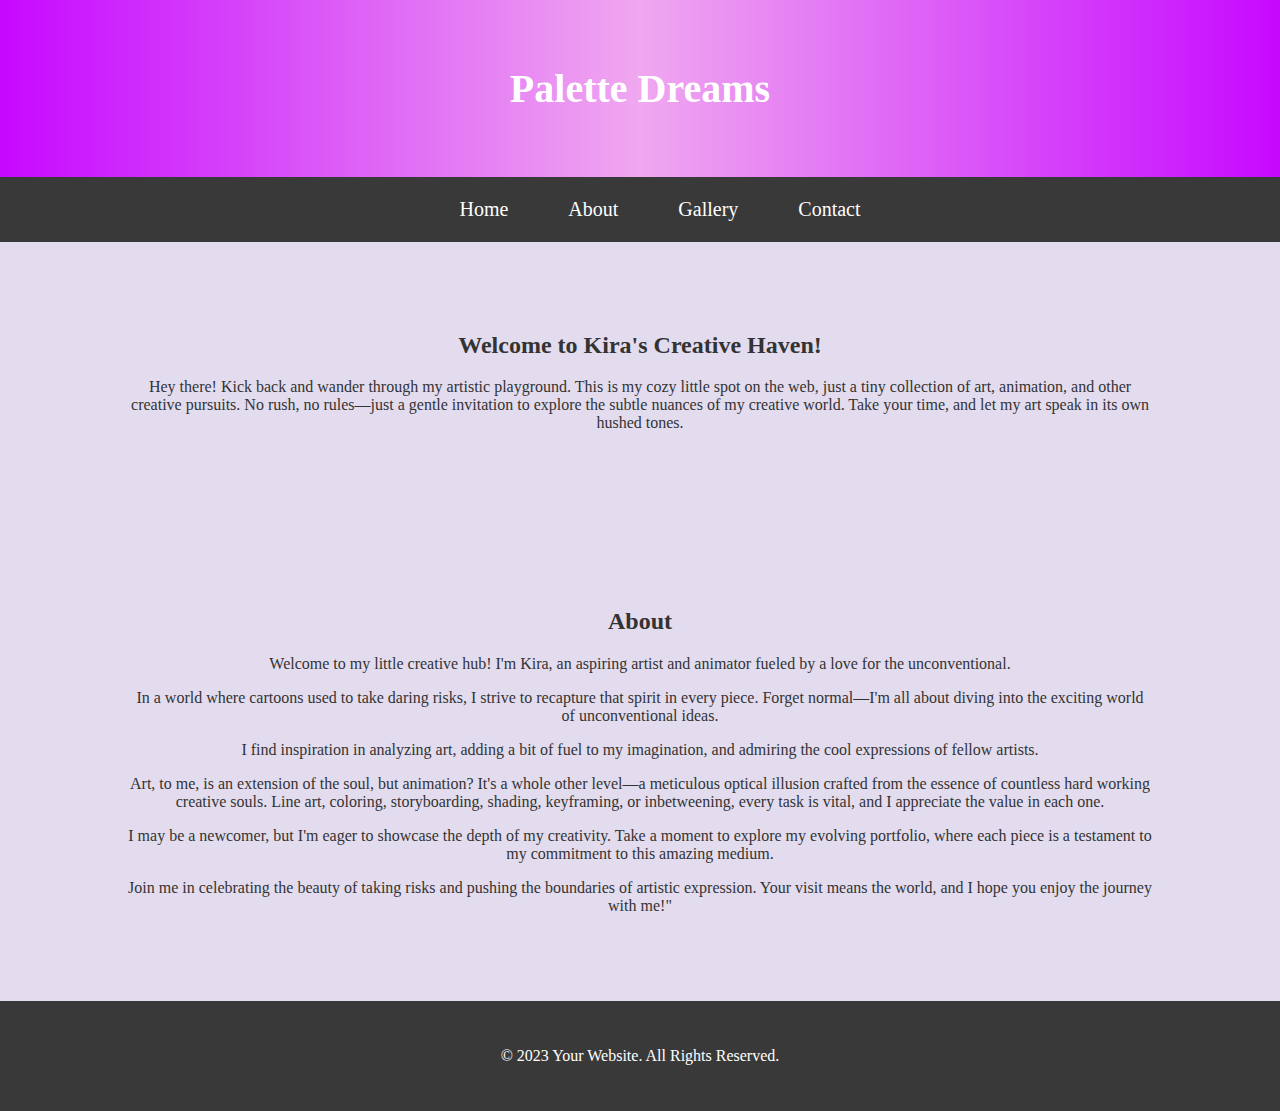
<file: index.html>
<!DOCTYPE html>
<html lang="en">

<head>
    <meta charset="UTF-8">
    <meta name="viewport" content="width=device-width, initial-scale=1.0">
    <title>Pallette Dreams Homepage</title>
    <link rel="stylesheet" href="styles.css">
</head>

<body>
    <header>
        <div class="container">
            <h1>Palette Dreams</h1>
			</div>
        
    </header>
	
	        <nav>
                <ul>
                    <li><a href="port1.html">Home</a></li>
                    <li><a href="port2.html">About</a></li>
                    <li><a href="port3.html">Gallery</a></li>
                    <li><a href="port4.html">Contact</a></li>
                </ul>
            </nav>

    <section id="home" class="section">
        <div class="container">
            <h2>Welcome to Kira's Creative Haven!</h2>
            <p>Hey there! Kick back and wander through my artistic playground. This is my cozy little spot on the web,
			just a tiny collection of art, animation, and other creative pursuits.
			No rush, no rules—just a gentle invitation to explore the subtle nuances of my creative world.
			Take your time, and let my art speak in its own hushed tones.</p>
        </div>
    </section>

    <section id="about" class="section">
        <div class="container">
            <h2>About</h2>
            <p>Welcome to my little creative hub! I'm Kira, an aspiring artist and animator fueled by a love for the unconventional.</p>

<p>In a world where cartoons used to take daring risks, I strive to recapture that spirit in every piece. Forget normal—I'm all about diving into the exciting world of unconventional ideas.</p>

<p>I find inspiration in analyzing art, adding a bit of fuel to my imagination, and admiring the cool expressions of fellow artists.</p>

<p>Art, to me, is an extension of the soul, but animation? It's a whole other level—a meticulous optical illusion crafted from the 
essence of countless hard working creative souls. Line art, coloring, storyboarding, shading, keyframing, or inbetweening, every task is vital,
 and I appreciate the value in each one.</p>

<p>I may be a newcomer, but I'm eager to showcase the depth of my creativity. Take a moment to explore my evolving portfolio,
 where each piece is a testament to my commitment to this amazing medium.</p>

<p>Join me in celebrating the beauty of taking risks and pushing the boundaries of artistic expression.
 Your visit means the world, and I hope you enjoy the journey with me!"</p>


        </div>
    </section>


    <footer>
        <div class="container">
            <p>&copy; 2023 Your Website. All Rights Reserved.</p>
        </div>
    </footer>
</body>

</html>
</file>
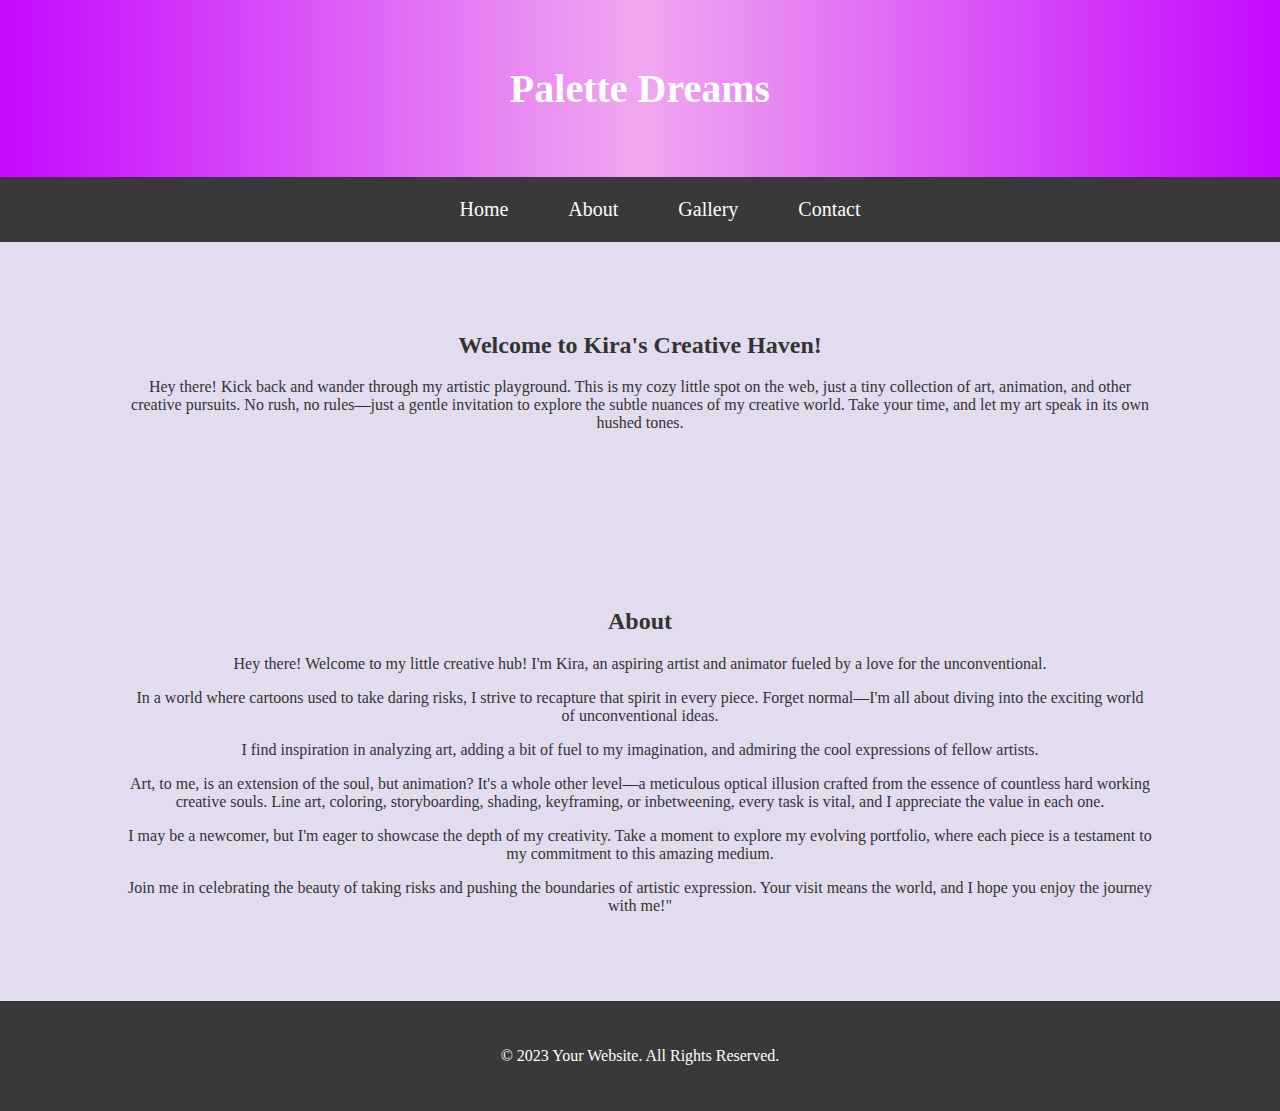
<file: port1.html>
<!DOCTYPE html>
<html lang="en">

<head>
    <meta charset="UTF-8">
    <meta name="viewport" content="width=device-width, initial-scale=1.0">
    <title>Pallette Dreams Homepage</title>
    <link rel="stylesheet" href="styles.css">
</head>

<body>
    <header>
        <div class="container">
            <h1>Palette Dreams</h1>
			</div>
        
    </header>
	
	        <nav>
                <ul>
                    <li><a href="port1.html">Home</a></li>
                    <li><a href="port2.html">About</a></li>
                    <li><a href="port3.html">Gallery</a></li>
                    <li><a href="port4.html">Contact</a></li>
                </ul>
            </nav>

    <section id="home" class="section">
        <div class="container">
            <h2>Welcome to Kira's Creative Haven!</h2>
            <p>Hey there! Kick back and wander through my artistic playground. This is my cozy little spot on the web,
			just a tiny collection of art, animation, and other creative pursuits.
			No rush, no rules—just a gentle invitation to explore the subtle nuances of my creative world.
			Take your time, and let my art speak in its own hushed tones.</p>
        </div>
    </section>

    <section id="about" class="section">
        <div class="container">
            <h2>About</h2>
            <p>Hey there! Welcome to my little creative hub! I'm Kira, an aspiring artist and animator fueled by a love for the unconventional.</p>

<p>In a world where cartoons used to take daring risks, I strive to recapture that spirit in every piece. Forget normal—I'm all about diving into the exciting world of unconventional ideas.</p>

<p>I find inspiration in analyzing art, adding a bit of fuel to my imagination, and admiring the cool expressions of fellow artists.</p>

<p>Art, to me, is an extension of the soul, but animation? It's a whole other level—a meticulous optical illusion crafted from the 
essence of countless hard working creative souls. Line art, coloring, storyboarding, shading, keyframing, or inbetweening, every task is vital,
 and I appreciate the value in each one.</p>

<p>I may be a newcomer, but I'm eager to showcase the depth of my creativity. Take a moment to explore my evolving portfolio,
 where each piece is a testament to my commitment to this amazing medium.</p>

<p>Join me in celebrating the beauty of taking risks and pushing the boundaries of artistic expression.
 Your visit means the world, and I hope you enjoy the journey with me!"</p>


        </div>
    </section>


    <footer>
        <div class="container">
            <p>&copy; 2023 Your Website. All Rights Reserved.</p>
        </div>
    </footer>
</body>

</html>
</file>
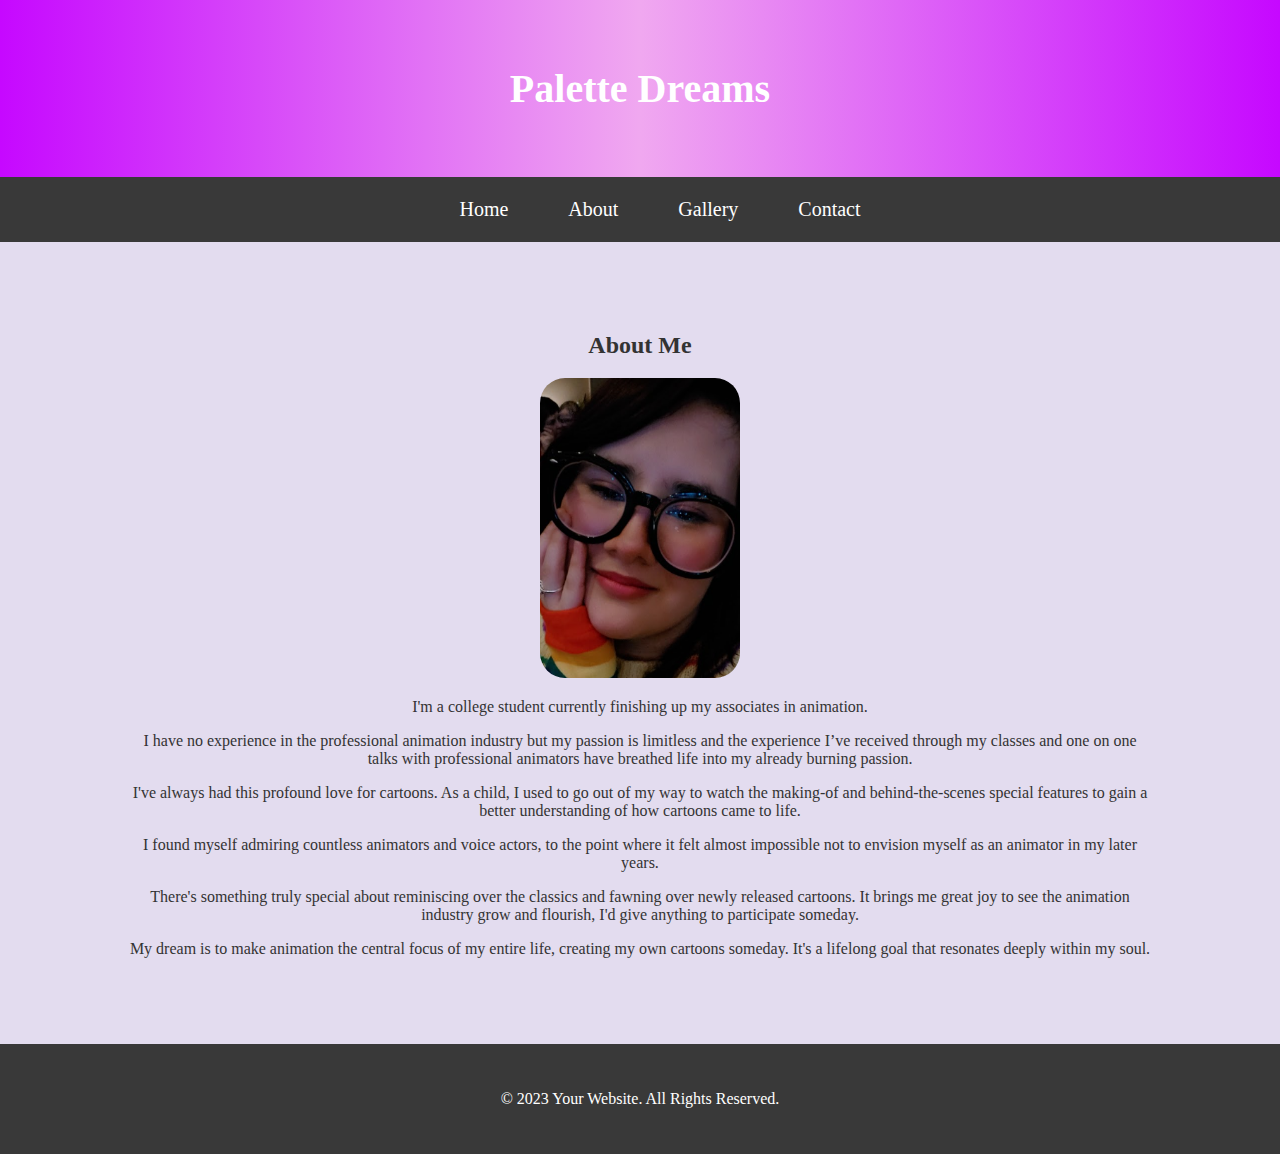
<file: port2.html>
<!DOCTYPE html>
<html lang="en">

<head>
    <meta charset="UTF-8">
    <meta name="viewport" content="width=device-width, initial-scale=1.0">
    <title>Pallette Dreams About Me</title>
    <link rel="stylesheet" href="styles2.css">
</head>

<body>
    <header>
        <div class="container">
            <h1>Palette Dreams</h1>
        </div>
		</header>
		
	        <nav>
                <ul>
                    <li><a href="index.html">Home</a></li>
                    <li><a href="port2.html">About</a></li>
                    <li><a href="port3.html">Gallery</a></li>
                    <li><a href="port4.html">Contact</a></li>
                </ul>
            </nav>

    <section id="about" class="section">
        <div class="container">
            <h2>About Me</h2>
				<div class="image">
				<img src="image/contactpage/Pfp.PNG" alt="Image 1">
				</div>
				
			<p>I'm a college student currently finishing up my associates in animation.</p>
			<p>
			I have no experience in the professional animation industry but my passion 
			is limitless and the experience I’ve received through my classes and one on 
			one talks with professional animators have breathed life into my already burning passion. </p>	
			
            <p>I've always had this profound love for cartoons. As a child, I used to go out of my way to watch the making-of 
and behind-the-scenes special features to gain a better understanding
 of how cartoons came to life.</p>

<p> I found myself admiring countless animators 
and voice actors, to the point where it felt almost 
impossible not to envision myself as an animator in my later years.</p>

<p>There's something truly special about reminiscing over the classics
and fawning over newly released cartoons. It brings me great joy to 
see the animation industry grow and flourish, I'd give anything to participate someday.</p>

<p>My dream is to make animation the central focus of 
my entire life, creating my own cartoons someday. It's a lifelong goal that
resonates deeply within my soul.</p>
        </div>
    </section>
	
    <footer>
        <div class="container">
            <p>&copy; 2023 Your Website. All Rights Reserved.</p>
        </div>
    </footer>
</body>

</html>
</file>
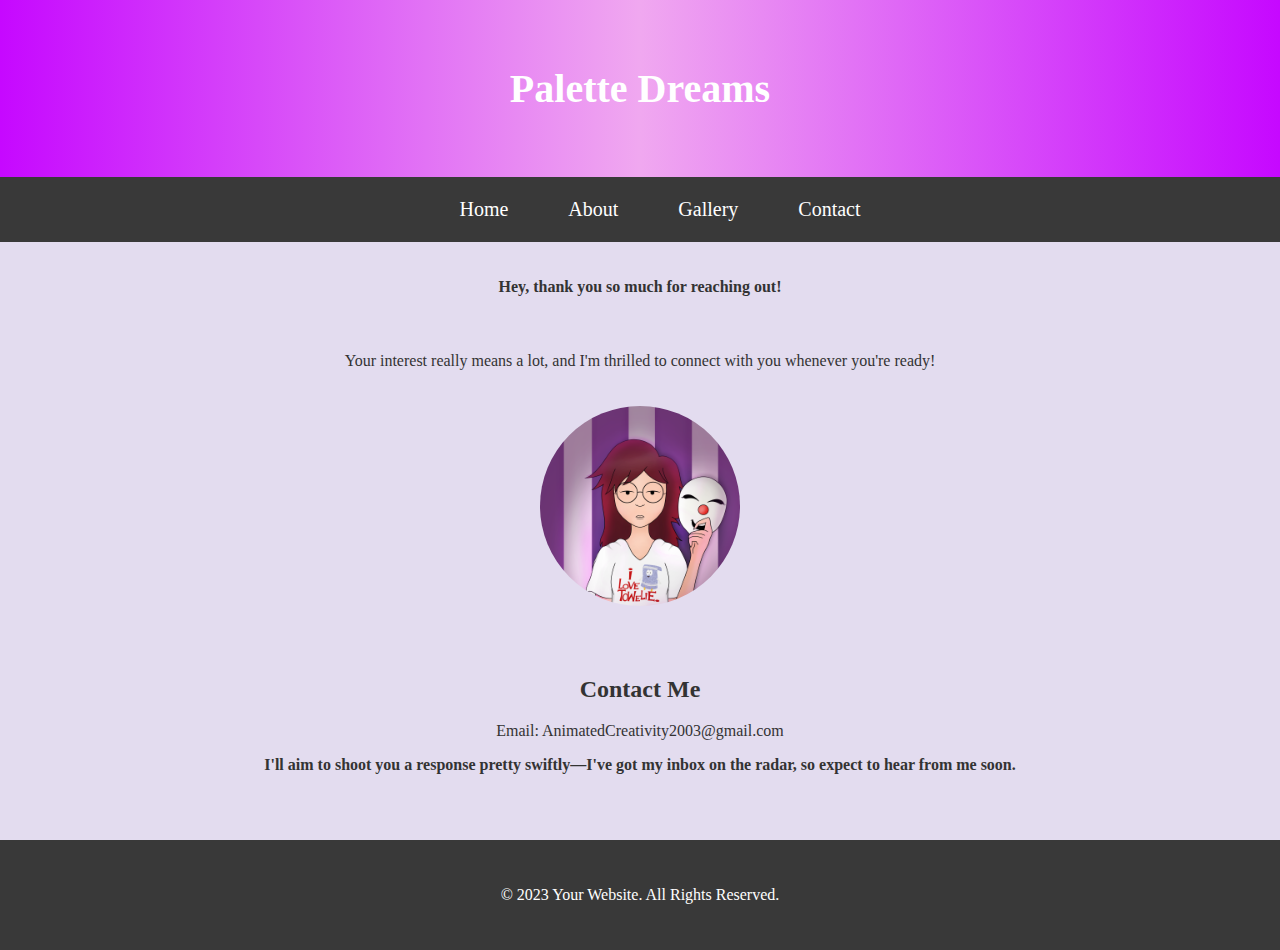
<file: port4.html>
<!DOCTYPE html>
<html lang="en">

<head>
    <meta charset="UTF-8">
    <meta name="viewport" content="width=device-width, initial-scale=1.0">
    <title>Pallette Dreams Contact Page</title>
    <link rel="stylesheet" href="styles4.css">
</head>

<body>
    <header>
        <div class="container">
            <h1>Palette Dreams</h1>
        </div>
    </header>
	
	        <nav>
                <ul>
                    <li><a href="index.html">Home</a></li>
                    <li><a href="port2.html">About</a></li>
                    <li><a href="port3.html">Gallery</a></li>
                    <li><a href="port4.html">Contact</a></li>
                </ul>
            </nav>
	
	<div class="caption">
	<strong><p>Hey, thank you so much for reaching out! </p></strong>
	<p>Your interest really means a lot, and I'm thrilled to connect with you whenever you're ready!</p>
	</div>
	
	<div class="image">
	
	<img src="image/aboutme/PfP2.png" alt="Image 1">
	
	</div>
	
 	
	
    <section id="contact" class="section">
        <div class="contact">
            <h2>Contact Me</h2>
            <p>Email: AnimatedCreativity2003@gmail.com</p>
            <strong><p>I'll aim to shoot you a response pretty swiftly—I've got my inbox on the radar, so expect to hear from me soon.</p></strong>
        </div>
    </section>
	
    <footer>
        <div class="container">
            <p>&copy; 2023 Your Website. All Rights Reserved.</p>
        </div>
    </footer>
</body>

</html>
</file>
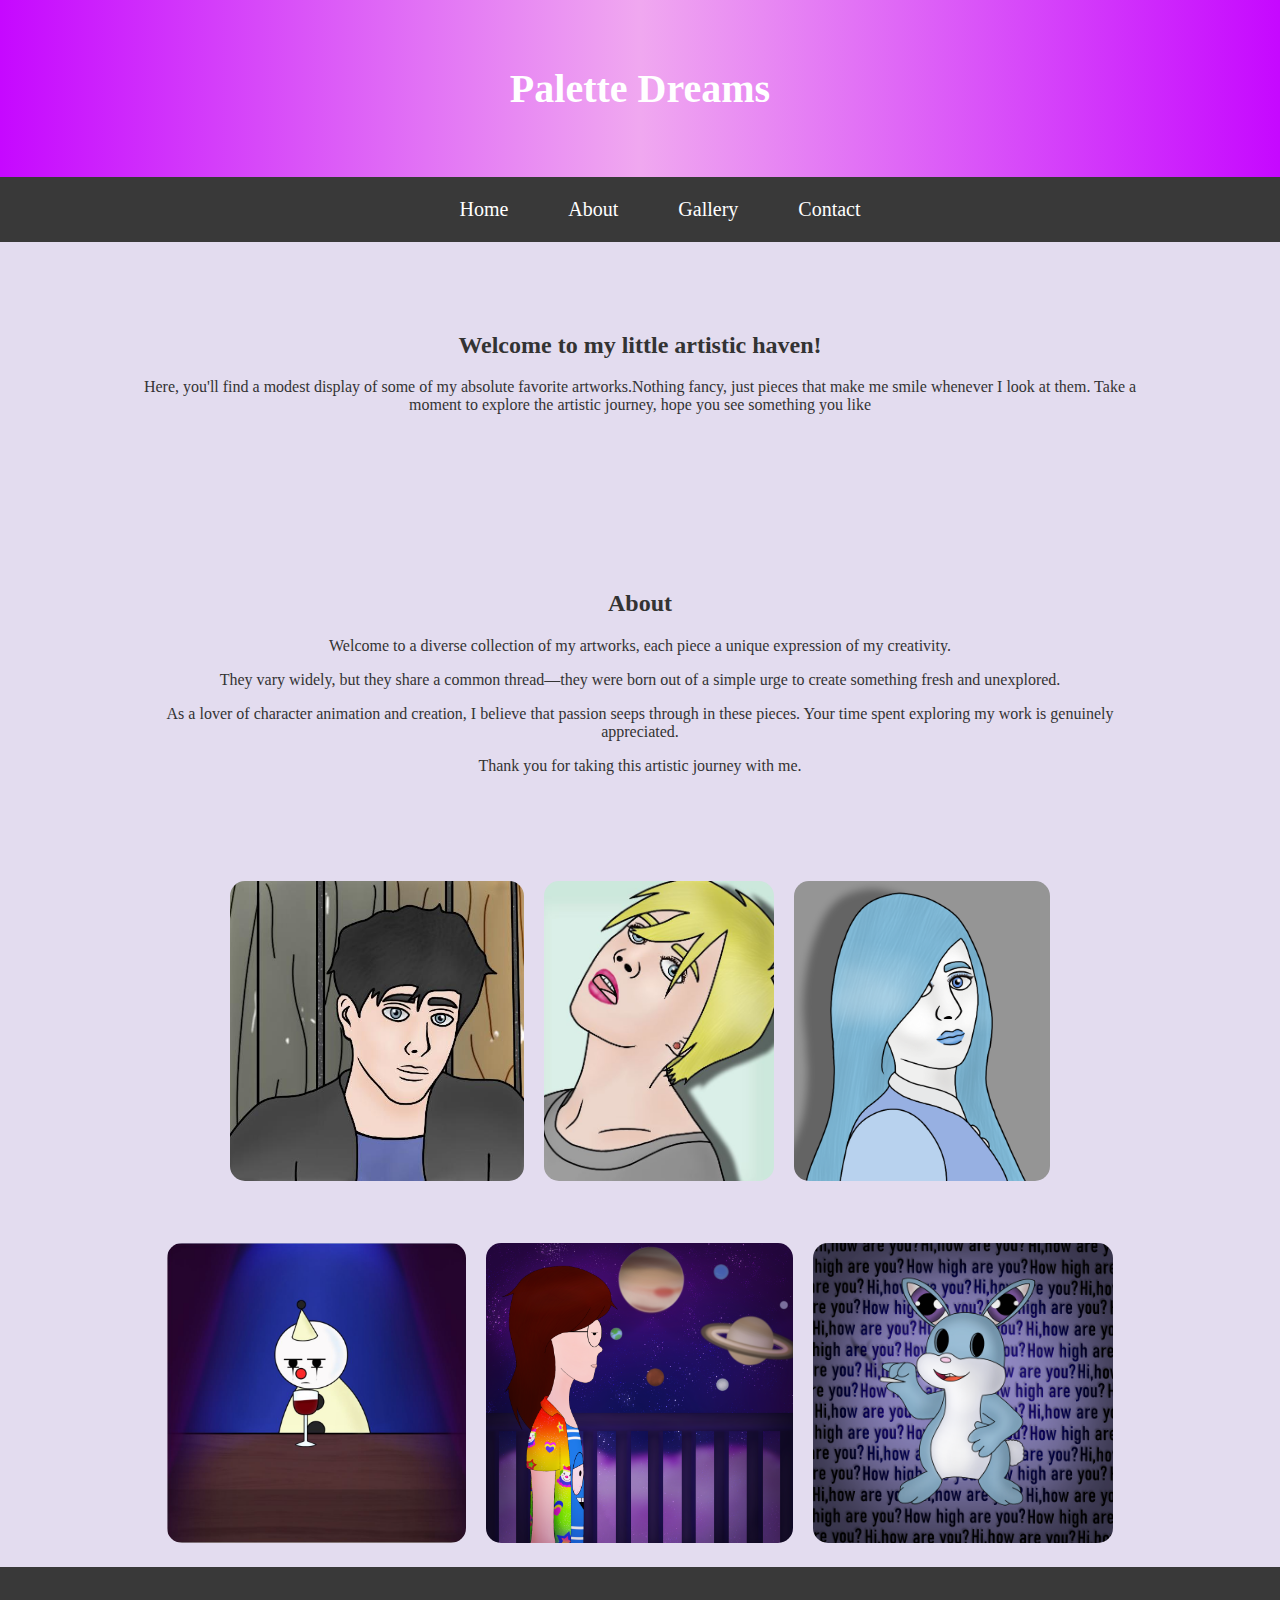
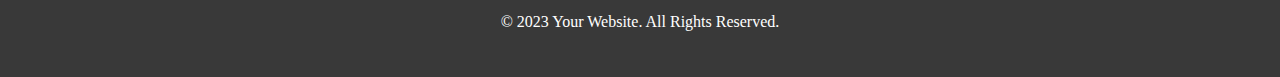
<file: port_1.html>
<!DOCTYPE html>
<html lang="en">

<head>
    <meta charset="UTF-8">
    <meta name="viewport" content="width=device-width, initial-scale=1.0">
    <title>Pallette Dreams Gallery</title>
    <link rel="stylesheet" href="styles3.css">
</head>

<body>
    <header>
        <div class="container">
            <h1>Palette Dreams</h1>
        </div>
    </header>
	
	        <nav>
                <ul>
                    <li><a href="index.html">Home</a></li>
                    <li><a href="port2.html">About</a></li>
                    <li><a href="port3.html">Gallery</a></li>
                    <li><a href="port4.html">Contact</a></li>
                </ul>
            </nav>

    <section id="home" class="section">
        <div class="container">
            <h2>Welcome to my little artistic haven!</h2>
            <p>Here, you'll find a modest display of some of my absolute favorite artworks.Nothing fancy, just pieces that make me smile whenever I look at them.
Take a moment to explore the artistic journey, hope you see something you like</p>
        </div>
    </section>

    <section id="about" class="section">
        <div class="container">
            <h2>About</h2>
            <p>Welcome to a diverse collection of my artworks, each piece a unique expression of my creativity.</p>

<p>They vary widely, but they share a common thread—they were born out of a simple urge to create something fresh and unexplored.</p>

<p>As a lover of character animation and creation, I believe that passion seeps through in these pieces. Your time spent exploring my work is genuinely appreciated.</p>

<p>Thank you for taking this artistic journey with me.</p>


        </div>
    </section>
	
	
		    <div class="gallery">
        <div class="gallery-item">
            <img src="image/gallery/KingstonDrawingIrl2021.jpg" alt="Image 1">
        </div>
        <div class="gallery-item">
            <img src="image/gallery/CharlesDrawingAgain.JPG" alt="Image 2">
        </div>
        <div class="gallery-item">
            <img src="image/gallery/Amy drawing irl.png" alt="Image 3">
        </div>
        <!-- Add more gallery items as needed -->
    </div>
	
	
	<br>
	
		<div class="gallery">
        <div class="gallery-item">
            <img src="image/gallery/Sad clown drinkin.JPG" alt="Image 1">
        </div>
        <div class="gallery-item">
            <img src="image/gallery/Profile pic.png" alt="Image 2">
        </div>
        <div class="gallery-item">
            <img src="image/gallery/Hi How are you.png" alt="Image 3">
        </div>
        <!-- Add more gallery items as needed -->
    </div>

	

    <footer>
        <div class="container">
            <p>&copy; 2023 Your Website. All Rights Reserved.</p>
        </div>
    </footer>
</body>

</html>
</file>
<file: styles.css>
body {
    font-family: Georgia, serif;
    margin: 0;
    padding: 0;
    background-color: #e3dcef;
    color: #333;
}

.container {
    width: 80%;
    margin: 0 auto;
    padding: 20px;
	text-align:center;
}

.container h1{
	
	text-align: center;
	font-size: 40px;
	padding: 8px;
	
}

header {
    background-image: linear-gradient(to right, #c608ff , #f0a8f0, #c608ff);
    color: #fff;
    padding: 10px 0;
    text-align: center;
}

nav{
	padding: 5px;
	background-color: #393939;
	text-align: center;

}

nav ul {
    list-style: none;
}

nav ul li {
    display: inline;
    margin: 0 20px;
	font-size: 20px;
	padding: 8px;
}

nav ul li a {
    text-decoration: none;
    color: #fff;
}

.section {
    padding: 50px 0;
    text-align: center;
}

footer {
    background-color: #393939;
    color: #fff;
    text-align: center;
    padding: 10px 0;
    position: relative;
    bottom: 0;
    width: 100%;
}
</file>
<file: styles2.css>
body {
    font-family: Georgia, serif;
    margin: 0;
    padding: 0;
    background-color: #e3dcef;
    color: #333;
}

.container {
    width: 80%;
    margin: 0 auto;
    padding: 20px;
}

.container h1{
	
	text-align: center;
	font-size: 40px;
	padding: 8px;
	
}


header {
    background-image: linear-gradient(to right, #c608ff , #f0a8f0, #c608ff);
    color: #fff;
    padding: 10px 0;
    text-align: center;
}

nav{
	padding: 5px;
	background-color: #393939;
	text-align: center;
}


nav ul {
    list-style: none;
}

nav ul li {
    display: inline;
    margin: 0 20px;
	font-size: 20px;
	padding: 8px;
}

nav ul li a {
    text-decoration: none;
    color: #fff;
}

.image img{
	 border-radius: 25px;
	 max-width: 300px;
	 max-height: 300px;
}

.section {
    padding: 50px 0;
    text-align: center;
}

footer {
    background-color: #393939;
    color: #fff;
    text-align: center;
    padding: 10px 0;
    position: relative;
    bottom: 0;
    width: 100%;
}
</file>
<file: styles4.css>
body {
    font-family: Georgia, serif;
    margin: 0;
    padding: 0;
    background-color: #e3dcef;
    color: #333;
}

.caption p{
	padding: 20px;
	display: flex;
    justify-content: center;
	text-align: center;
}

.container {
    width: 80%;
   margin: auto;
    padding: 20px;
	
}

.container h1{
	
	text-align: center;
	font-size: 40px;
	padding: 8px;
	
}


nav{
	padding: 5px;
	background-color: #393939;
	text-align: center;
}

header {
    background-image: linear-gradient(to right, #c608ff , #f0a8f0, #c608ff);
    color: #fff;
    padding: 10px 0;
    text-align: center;
}

nav ul {
    list-style: none;
}

nav ul li {
    display: inline;
    margin: 0 20px;
	font-size: 20px;
	padding: 8px;
}

nav ul li a {
    text-decoration: none;
    color: #fff;
}

.section {
    padding: 50px 0;
    text-align: center;
}


.image img {
	border-radius: 50%;
	position: sticky;
	display: block;
	margin-left: 540px;
	max-width:200px;
	max-height: 275px;
	
}

.image{
	max-width: 310px;

}

.contact {
	margin-bottom: auto;

}

footer {
    background-color: #393939;
    color: #fff;
    text-align: center;
    padding: 10px 0;
    position: relative;
    bottom: 0;
    width: 100%;
}
</file>
<file: styles3.css>
body {
    font-family: Georgia, serif;
    margin: 0;
    padding: 0;
    background-color: #e3dcef;
    color: #333;
}

.container {
    width: 80%;
    margin: 0 auto;
    padding: 20px;
}

.container h1{
	
	text-align: center;
	font-size: 40px;
	padding: 8px;
	
}


header {
    background-image: linear-gradient(to right, #c608ff , #f0a8f0, #c608ff);
    color: #fff;
    padding: 10px 0;
    text-align: center;
}


nav{
	padding: 5px;
	background-color: #393939;
	text-align: center;
}


nav ul li{

	font-size: 20px;
	padding: 8px;

}



.menu {
	display: flex;
    justify-content: center;
	padding: 10px 0;
	margin-right: 30px;
	font-size: 20px;
}


.menu ul li {
	list-style: none;
	padding: 10px 0;
	text-align: center;
}

.caption p {
	
	display: flex;
    justify-content: center;
	text-align: center;
	
}


.gallery {
	padding: 10px;
	display: flex;
    justify-content: center;
	
}

.gallery img {
	border-radius: 25px;
	padding: 10px;
	max-height: 300px;
	max-width: 400px;
}

.gallery img:hover {
  transform: scale(1.1);
  transition: transform 0.3s ease;
}

.link{
	padding: 20px;
}

nav ul {
    list-style: none;
}

nav ul li {
    display: inline;
    margin: 0 20px;
}

nav ul li a {
    text-decoration: none;
    color: #fff;
}

.section {
    padding: 50px 0;
    text-align: center;
}

footer {
    background-color: #393939;
    color: #fff;
    text-align: center;
    padding: 10px 0;
    position: relative;
    bottom: 0;
    width: 100%;
}
</file>
